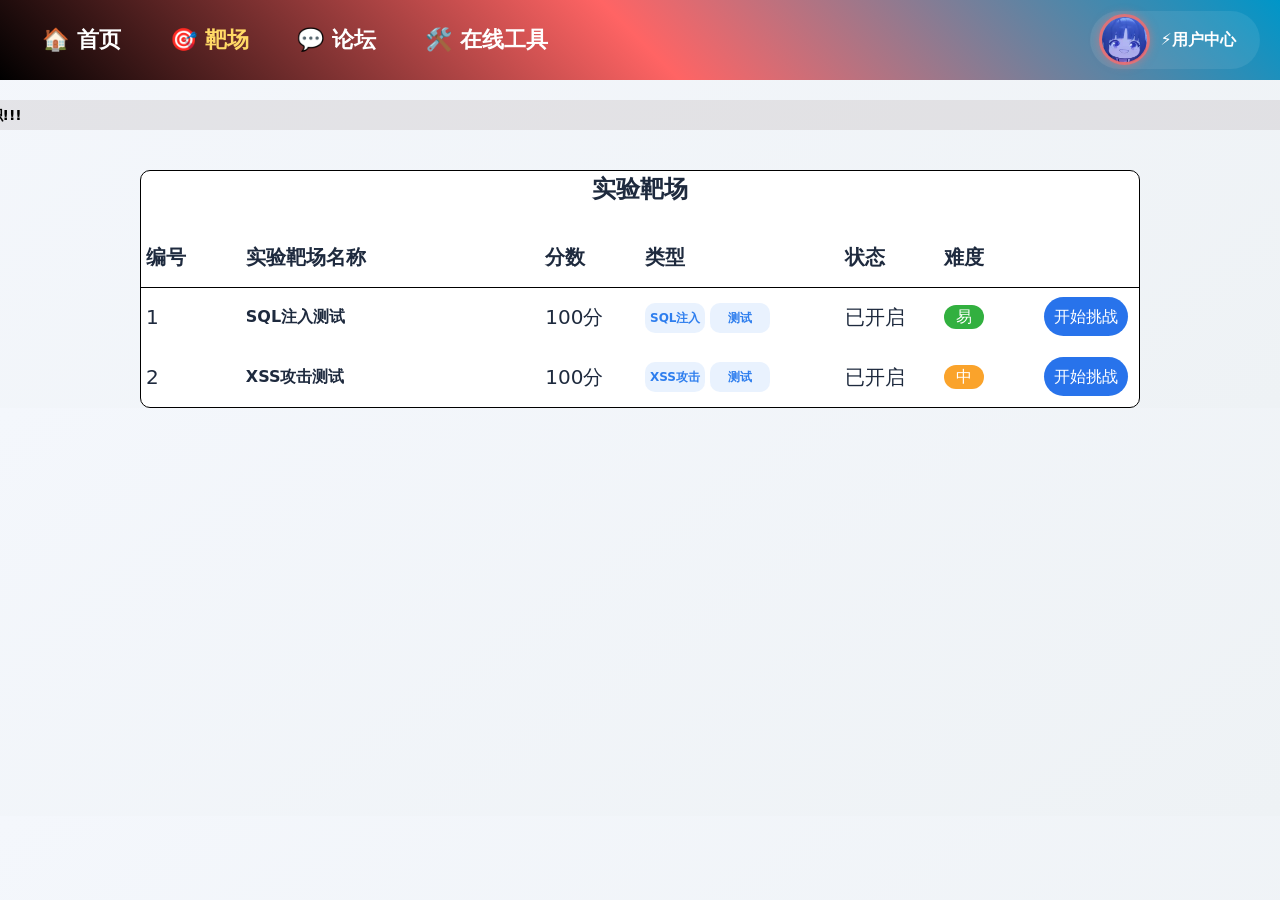
<file: pages/labs/labs.html>
<!DOCTYPE html>
<html lang="en">

<head>
    <meta charset="UTF-8">
    <meta name="viewport" content="width=device-width, initial-scale=1.0">
    <title>实验靶场</title>
    <link rel="icon" href="../../source/favicon.ico" type="image/x-icon">
    <link rel="stylesheet" href="../../css/base.css">
    <link rel="stylesheet" href="../../css/header.css">
    <link rel="stylesheet" href="./css/labs.css">
</head>

<body>
    <div class="header">
        <ul>
            <li><a href="../../index.html">🏠 首页</a></li>
            <li class="active"><a href="./labs.html">🎯 靶场</a></li>
            <li><a href="#">💬 论坛</a></li>
            <li><a href="#">🛠️ 在线工具</a></li>
        </ul>
        <div class="users">
            <div class="avatar-frame"></div>
            <img src="../../source/hg.jpg" alt="logo" class="HeaderImg">
            <span> ⚡用户中心</span>
            <div class="userCenter">
                <span class="username">EXmored</span>
                <span class="level">LV:6 · 安全行者</span>
                <ul class="userCenterList">
                    <li><a href="#">📁 个人信息</a></li>
                    <li><a href="#">⚙️ 设置</a></li>
                    <li><a href="#">🚪 退出登入</a></li>
                </ul>
            </div>
        </div>
    </div>
    <div class="inform">
        <h2>全服通知:EXmored已加入安全行者组织!!!</h2>
    </div>
    <div class="container wrapper">
        <div class="center_content">
            <h2>实验靶场</h2>
            <div class="search">
            </div>
            <table class="lab_item">
                <tr>
                    <th>编号</th>
                    <th>实验靶场名称</th>
                    <th>分数</th>
                    <th>类型</th>
                    <th>状态</th>
                    <th>难度</th>
                    <th></th>
                </tr>
                <tr class="Problem">
                    <td>1</td>
                    <td>SQL注入测试</td>
                    <td>100分</td>
                    <td><span>SQL注入</span><span>测试</span></td>
                    <td>已开启</td>
                    <td><span class="difficulty">易</span></td>
                    <td><a href="#" class="StartBtn">开始挑战</a></td>
                </tr>
                <tr class="Problem">
                    <td>2</td>
                    <td>XSS攻击测试</td>
                    <td>100分</td>
                    <td><span>XSS攻击</span><span>测试</span></td>
                    <td>已开启</td>
                    <td><span class="difficulty">中</span></td>
                    <td><a href="#" class="StartBtn">开始挑战</a></td>
                </tr>
            </table>
        </div>
        <div class="right_content">


        </div>
    </div>
    <div class="setting">
        <div class="setting_content">
            <div class="title">设置</div>
            <div class="setting_item">
                <ol class="setting_list">
                    <li class="active">主题</li>
                    <li>通知</li>
                    <li>语言</li>
                    <li>其他</li>
                </ol>
                <ul class="all_setting">
                    <li class="theme settingShow">
                        <div class="eyeshield">
                            护眼模式
                            <div class="slideSwitch">
                                <div class="cur_bg">
                                    <div class="cur">关</div>
                                </div>
                            </div>
                        </div>
                    </li>
                    <li class="notify">
                        <div class="notify_item">
                            全服通告
                            <div class="slideSwitch">
                                <div class="cur_bg">
                                    <div class="cur">开</div>
                                </div>
                            </div>
                        </div>
                    </li>
                    <li class="language">
                        3
                    </li>
                    <li class="other">
                        4
                    </li>
                </ul>
            </div>
            <div class="btn">
                <button>应用</button>
                <button>取消</button>
            </div>
        </div>
    </div>
    <script src="../../js/header.js"></script>
    <script>
        window.addEventListener('load',()=>{
            document.querySelectorAll('.difficulty').forEach(item=>{
            if(item.textContent=='易'){
                item.style.backgroundColor='#32b03f';
            }
            else if(item.textContent=='中'){
                item.style.backgroundColor='#faa32b';
            }
            else if(item.textContent=='难'){
                item.style.backgroundColor='#f64600';
            }
        })
    })
    </script>
</body>
</html>
</file>
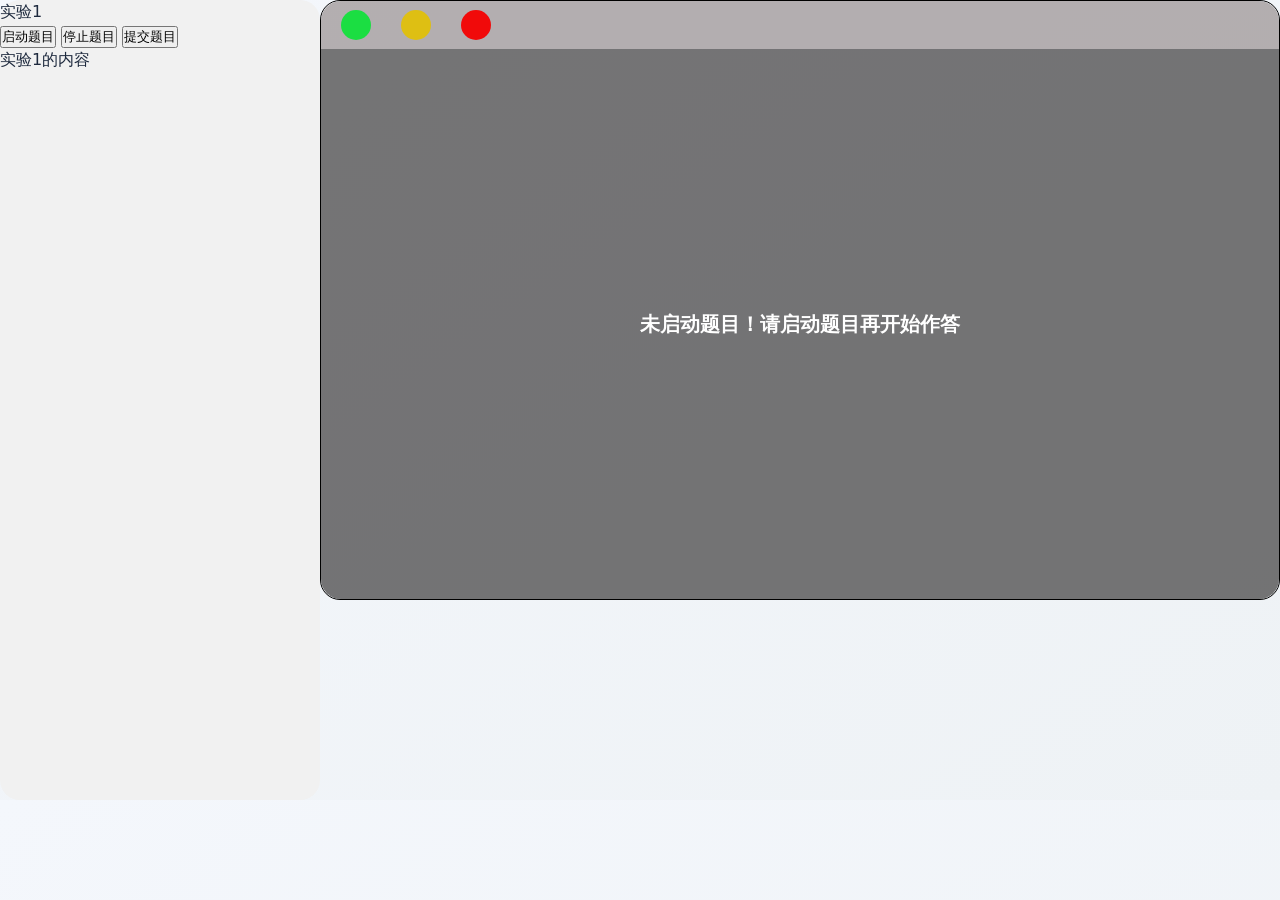
<file: pages/labs/all_lab/lab_1.html>
<!DOCTYPE html>
<html lang="en">
<head>
    <meta charset="UTF-8">
    <meta name="viewport" content="width=device-width, initial-scale=1.0">
    <title>实验1</title>
    <link rel="stylesheet" href="../../../css/base.css">
    <link rel="stylesheet" href="./css/VM.css">
</head>
<body>
    <div class="container">
        <div class="left_content">
            <div class="title">
                实验1
            </div>
            <div class="Btns">
                <button>启动题目</button>
                <button>停止题目</button>
                <button>提交题目</button>
            </div>
            <div class="content">
                实验1的内容
            </div>
        </div>
        <div class="VM">
            <div class="vm-content">
                <ol class="small_crucial">
                    <li></li>
                    <li></li>
                    <li></li>
                </ol>
            </div>
            <div class="scan">
                <div class="StartingUp"></div>
                <div class="mask">
                    <span>未启动题目！请启动题目再开始作答</span>
                </div>
            </div>
        </div>
    </div>
    

</body>
</html>
</file>
<file: css/base.css>
* {
    margin: 0;
    padding: 0;
    box-sizing: border-box;
}

body {
    font-family: 'Segoe UI', 'Poppins', 'Inter', system-ui, -apple-system, 'Roboto', sans-serif;
    color: #1e2a3e;
    background: linear-gradient(145deg, #f4f7fc 0%, #eef2f5 100%);
    min-width: 640px;
    line-height: 1.5;
}

body.dark {
  background: linear-gradient(145deg, #23272a 0%, #1a1c1f 100%);
}


a {
    text-decoration: none;
    transition: all 0.25s ease;
}

ul,
ol {
    list-style: none;
}

/* 通用容器 */
.wrapper {
    max-width: 1000px;
    width: 90%;
    margin: 0 auto;
}
</file>
<file: css/header.css>
/* 头部导航栏 */
.header {
  position: sticky;
  top: 0;
  left: 0;
  z-index: 4;
  width: 100%;
  height: 80px;
  background: linear-gradient(45deg, #000000, #ff6464, #0096c8);
  padding: 0 20px;
  display: flex;
  justify-content: space-between;
  align-items: center;
}

.header ul {
  width: 550px;
  height: 46px;
  display: flex;
  justify-content: space-between;
  align-items: center;
}

.header ul li {
  height: 46px;
  border-radius: 40px;
  font-size: 22px;
  font-weight: 600;
}

.header ul li a {
  padding: 9.6px 22.4px;
  text-align: center;
  line-height: 46px;
  color: #fff;
}

.header ul li:hover {
  background-color: rgba(138, 125, 125, 0.15);
}

.header ul li:hover a {
  color: #ffd966;
}

@media (max-width: 768px) {
  .header ul li {
    font-size: 18px;
  }
}

.header ul .active a {
  color: #ffd966;
}

.header .users {
  position: relative;
  background-color: rgba(255, 255, 255, 0.08);
  border-radius: 40px;
  display: flex;
  padding: 6px 12px;
  justify-content: space-between;
  align-items: center;
  cursor: pointer;
  transition: all 0.7s ease-in-out;
}

.header .users .HeaderImg {
  width: 46px;
  height: 46px;
  border-radius: 50%;
}

.header .users span {
  display: block;
  text-align: center;
  width: 100px;
  font-size: 16px;
  font-weight: 600;
  color: #fff;
}

@media (max-width: 768px) {
  .header .users span {
    display: none;
  }
}

.header .users:hover {
  background-color: rgba(255, 255, 255, 0.18);
}

.header .users:hover .userCenter {
  visibility: visible;
  opacity: 1;
}

.header .users .avatar-frame {
  position: absolute;
  top: 3px;
  left: 9px;
  width: 51px;
  height: 51px;
  border-radius: 50%;
  border: 3px solid rgba(255, 107, 107, 0.8);
  box-shadow: 0 0 10px rgba(255, 107, 107, 0.5);
  animation: breathe 2s ease-in-out infinite;
}

@keyframes breathe {

  0%,
  100% {
    border-color: rgba(255, 107, 107, 0.8);
    box-shadow: 0 0 10px rgba(255, 107, 107, 0.5);
    transform: scale(1);
  }

  50% {
    border-color: rgba(78, 205, 196, 0.8);
    box-shadow: 0 0 25px rgba(78, 205, 196, 0.8);
    transform: scale(1.05);
  }
}

.header .users .userCenter {
  position: absolute;
  transition: all 0.5s ease-in-out;
  visibility: hidden;
  opacity: 0;
  top: 80px;
  right: 0px;
  width: 260px;
  background-color: rgba(22, 32, 45, 0.98);
  border-radius: 20px;
  padding: 20px 0 12px 0;
  z-index: 4;
}

.header .users .userCenter span {
  display: block;
  color: #ffd966;
}

.header .users .userCenter .username {
  font-size: 22px;
  margin-bottom: 5px;
  width: 100%;
}

.header .users .userCenter .level {
  width: 50%;
  font-size: 14px;
  margin: 0 auto;
  margin-bottom: 10px;
}

.header .users .userCenter .userCenterList {
  width: 100%;
  height: auto;
  display: flex;
  flex-direction: column;
}

.header .users .userCenter .userCenterList li {
  margin-bottom: 10px;
  width: 100%;
}

.header .users .userCenter .userCenterList li a {
  width: 90%;
  height: 46px;
  line-height: 24px;
  display: flex;
  justify-content: space-between;
  margin: 0 8px;
  padding: 10px 22px;
  text-align: left;
  font-size: 16px;
  color: #fff;
  border-radius: 10px;
}

.header .users .userCenter .userCenterList li a::after {
  text-align: right;
  content: '→';
  font-size: 0.9rem;
  opacity: 0.6;
  transition: transform 0.2s;
}

.header .users .userCenter .userCenterList li:hover {
  background-color: rgba(255, 255, 255, 0);
}

.header .users .userCenter .userCenterList li:hover a {
  color: #ffd966;
  transform: translateX(10px);
  background-color: rgba(255, 180, 70, 0.2);
}

.inform {
  width: 100%;
  height: 30px;
  margin-top: 20px;
  background-color: rgba(159, 142, 142, 0.185);
  overflow: hidden;
}

.inform h2{
  width: auto;
  font-size: 14px;
  color: #000;
  line-height: 30px;
  transform: translateX(105%);
  transition: all 15s linear;
}

/* 设置弹窗 */
.setting {
    position: fixed;
    display: none;
    top: 0;
    left: 0;
    width: 100%;
    height: 100%;
    background-color: rgba(0, 0, 0, 0.4);
    justify-content: center;
    align-items: center;
    z-index: 999;
}

@keyframes borderColorChange {
    0% {
        border-color: rgba(48, 152, 196, 0.2);
    }

    50% {
        border-color: rgba(193, 137, 32, 0.776);
    }

    100% {
        border-color: rgba(27, 110, 159, 0.2);
    }
}

.setting .setting_content {
    width: 400px;
    background-color: #ffffff;
    border-radius: 20px;
    box-shadow: 0 0 10px rgba(0, 0, 0, 0.2);
    padding: 24px 32px;
    border: 4px solid rgba(42, 187, 160, 0.8);
    backdrop-filter: blur(8px);
    animation: borderColorChange 1.5s ease-in-out infinite;
}

.setting .setting_content .title {
    font-size: 20px;
    font-weight: 700;
}

.setting .setting_content .setting_item {
    margin-top: 20px;
    display: flex;
    flex-direction: column;
}

.setting .setting_content .setting_item ol {
    width: 100%;
    display: flex;
}

.setting .setting_content .setting_item ol li {
    border: 1px solid rgba(0, 0, 0, 0.08);
    width: 25%;
    text-align: center;
    cursor: pointer;
    height: 30px;
}

.setting .setting_content .setting_item ol .active {
    color: #ffb347;
}

.setting .setting_content .setting_item ul {
    padding: 10px;
    border: 1px solid rgba(0, 0, 0, 0.08);
}

.setting .setting_content .setting_item ul li {
    display: none;
}

.setting .setting_content .setting_item ul .theme .eyeshield {
    display: flex;
}

.setting .setting_content .setting_item ul .notify .notify_item {
    display: flex;
}

.setting .setting_content .setting_item ul .notify .notify_item .cur_bg {
    transform: translateX(0px);
}

.setting .setting_content .setting_item ul .slideSwitch {
    margin-left: 10px;
    width: 60px;
    height: 30px;
    border: 1px solid black;
    border-radius: 15px;
    overflow: hidden;
}

.setting .setting_content .setting_item ul .slideSwitch .cur_bg {
    display: flex;
    background-color: skyblue;
    width: 60px;
    height: 30px;
    transform: translateX(-31px);
    border-radius: 15px;
    transition: all 0.2s;
}

.setting .setting_content .setting_item ul .slideSwitch .cur_bg .cur {
    transform: translateX(31px);
    width: 30px;
    height: 30px;
    border-radius: 15px;
    border: 1px solid black;
    background-color: #ffb347;
    text-align: center;
    font-size: 16px;
    color: #fff;
    cursor: pointer;
}

.setting .setting_content .setting_item ul .settingShow {
    display: block;
}

.setting .setting_content .btn {
    display: flex;
    justify-content: center;
    gap: 12px;
    margin-top: 24px;
}

.setting .setting_content .btn button {
    width: fit-content;
    min-width: 80px;
    height: 30px;
    border-radius: 20px;
    font-size: 14px;
    color: #fff;
    background: linear-gradient(120deg, #adc0d2, #ed934e);
    border: none;
    cursor: pointer;
    transition: all 0.2s;
}

.setting .setting_content .btn button:hover {
    color: #ffb347;
}

.footer {
    width: 100%;
    height: 200px;
    background-color: #d4c1c1dc;
}

.footer .footer_text {
    width: 100%;
    height: 100%;
    display: flex;
    flex-direction: column;
    justify-content: center;
    align-items: center;
}
</file>
<file: pages/labs/css/labs.css>
.container {
  width: 100%;
  display: flex;
  margin-top: 40px;
}
.container h2 {
  text-align: center;
  margin-bottom: 20px;
  font-size: 24px;
}
.container .center_content {
  background-color: #fff;
  border-radius: 10px;
  border: 1px solid #000;
  overflow: hidden;
  width: 100%;
}
.container .center_content table {
  border-collapse: collapse;
  width: 100%;
}
.container .center_content table tr {
  width: 100%;
  height: 60px;
}
.container .center_content table th {
  font-size: 20px;
  padding: 5px;
  border: 0px;
  text-align: left;
  border-bottom: 1px solid #000;
}
.container .center_content table th:nth-child(1) {
  width: 10%;
}
.container .center_content table th:nth-child(2) {
  width: 30%;
}
.container .center_content table th:nth-child(3) {
  width: 10%;
}
.container .center_content table th:nth-child(4) {
  width: 20%;
}
.container .center_content table th:nth-child(5) {
  width: 10%;
}
.container .center_content table th:nth-child(6) {
  width: 10%;
}
.container .center_content table th:nth-child(7) {
  width: 10%;
}
.container .center_content table td {
  padding: 5px;
  border: 0px;
}
.container .center_content table td .difficulty {
  display: block;
  color: #fff;
  width: 40px;
  height: 24px;
  text-align: center;
  border-radius: 20px;
}
.container .center_content table .StartBtn {
  color: #fff;
  background-color: #2873eb;
  padding: 10px;
  border-radius: 20px;
}
.container .center_content table .Problem td:nth-child(1) {
  font-size: 20px;
}
.container .center_content table .Problem td:nth-child(2) {
  font-weight: bold;
}
.container .center_content table .Problem td:nth-child(3) {
  font-size: 20px;
}
.container .center_content table .Problem td:nth-child(4) {
  align-items: center;
  margin-top: 10px;
  display: flex;
  flex-wrap: wrap;
  gap: 5px;
}
.container .center_content table .Problem td:nth-child(4) span {
  line-height: 20px;
  cursor: text;
  text-align: center;
  font-size: 12px;
  min-width: 60px;
  color: #2e7eee;
  font-weight: 700;
  background-color: #2e7eee1a;
  padding: 5px;
  border-radius: 10px;
}
.container .center_content table .Problem td:nth-child(5) {
  font-size: 20px;
}
.container .center_content table .Problem:hover {
  background-color: #e0e0e0c3;
}
</file>
<file: pages/labs/all_lab/css/VM.css>
.container {
  display: flex;
}
.container .left_content {
  flex: 1;
  width: 200px;
  height: 800px;
  background-color: #f1f1f1;
  border-radius: 20px;
}
.container .VM {
  flex: 3;
  margin: 0 auto;
  width: 1000px;
  height: 600px;
  border: 1px solid #000;
  border-radius: 20px;
}
.container .VM .vm-content {
  height: 8%;
  border-radius: 20px 20px 0 0;
  background-color: rgba(145, 137, 137, 0.648);
}
.container .VM .vm-content .small_crucial {
  margin-left: 20px;
  height: 100%;
  list-style: none;
  display: flex;
  justify-content: space-between;
  align-items: center;
  width: 150px;
}
.container .VM .vm-content .small_crucial li {
  width: 30px;
  height: 30px;
  border-radius: 50%;
}
.container .VM .vm-content .small_crucial li:nth-child(1) {
  background-color: #1bde42;
}
.container .VM .vm-content .small_crucial li:nth-child(2) {
  background-color: #debf13;
}
.container .VM .vm-content .small_crucial li:nth-child(3) {
  background-color: #f10a0a;
}
.container .VM .scan {
  width: 100%;
  height: 92%;
}
.container .VM .scan .mask {
  display: flex;
  justify-content: center;
  align-items: center;
  width: 100%;
  height: 100%;
  background-color: #383737ad;
  border-radius: 0 0 20px 20px ;
}
.container .VM .scan .mask span {
  color: #fff;
  font-size: 20px;
  font-weight: bold;
  text-align: center;
  line-height: 100px;
}
</file>
